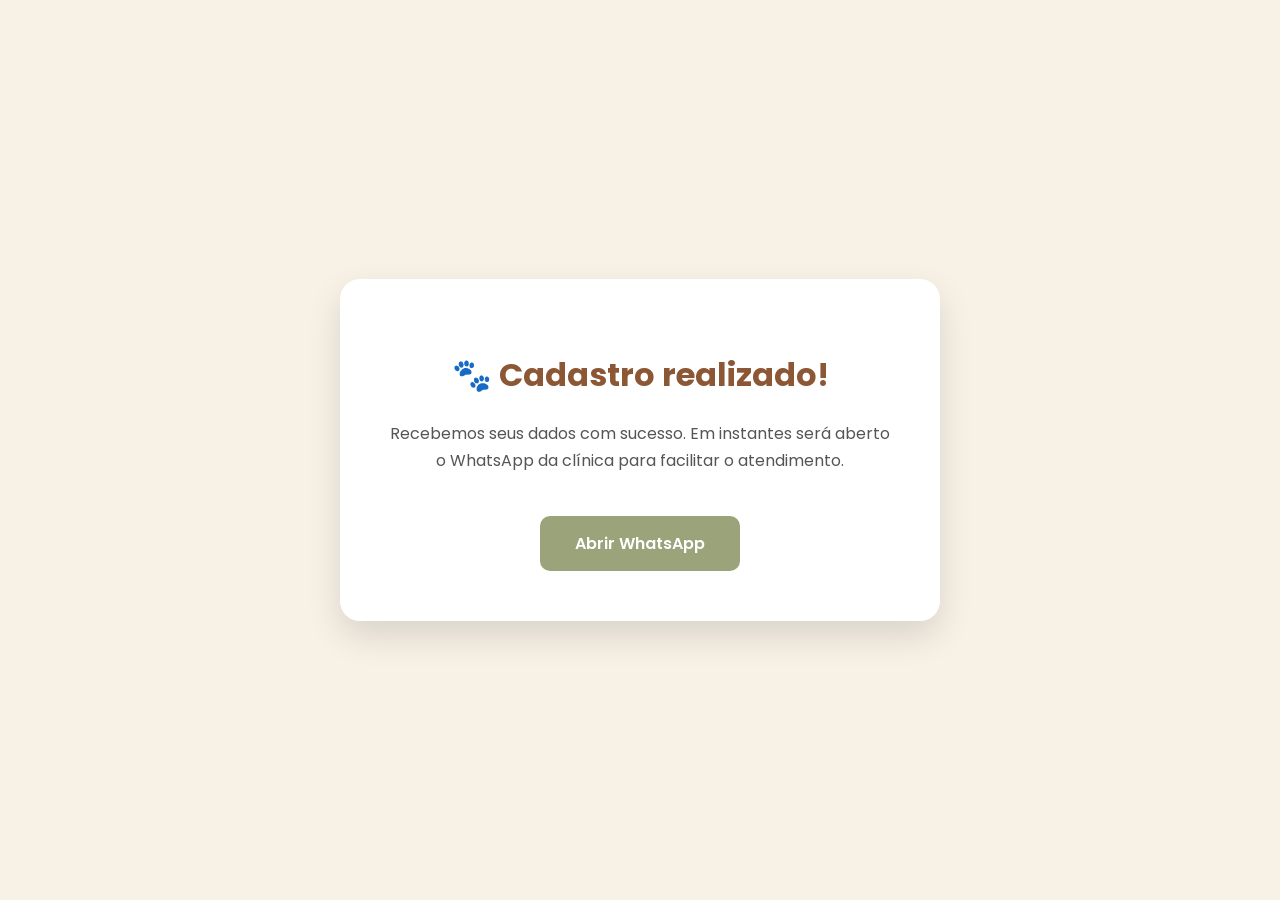
<file: Obrigado.html>
<!DOCTYPE html>
<html lang="pt-BR">

<head>

<meta charset="UTF-8">

<meta name="viewport" content="width=device-width, initial-scale=1.0">

<title>Cadastro Recebido</title>

<link href="https://fonts.googleapis.com/css2?family=Poppins:wght@300;500;600&display=swap" rel="stylesheet">

<style>

body{

margin:0;

background:#F7F1E6;

font-family:Poppins,sans-serif;

display:flex;

justify-content:center;

align-items:center;

height:100vh;

}

.card{

background:white;

padding:50px;

border-radius:20px;

text-align:center;

width:500px;

box-shadow:0 15px 35px rgba(0,0,0,.12);

}

h1{

color:#8C5735;

}

p{

color:#555;

line-height:1.7;

}

.botao{

display:inline-block;

margin-top:25px;

padding:15px 35px;

background:#9AA37A;

color:white;

text-decoration:none;

border-radius:10px;

font-weight:600;

transition:.3s;

}

.botao:hover{

background:#8C5735;

}

</style>

<script>

window.onload=function(){

const numero="5543996861607";

const mensagem="Olá! Acabei de realizar meu cadastro pelo site da Clínica Veterinária Vetlar.";

setTimeout(function(){

window.open(
`https://wa.me/${numero}?text=${encodeURIComponent(mensagem)}`,
"_blank"
);

},1500);

}

</script>

</head>

<body>

<div class="card">

<h1>🐾 Cadastro realizado!</h1>

<p>

Recebemos seus dados com sucesso.

Em instantes será aberto o WhatsApp da clínica para facilitar o atendimento.

</p>

<a class="botao"

href="https://wa.me/5543996861607"

target="_blank">

Abrir WhatsApp

</a>

</div>

</body>

</html>
</file>
